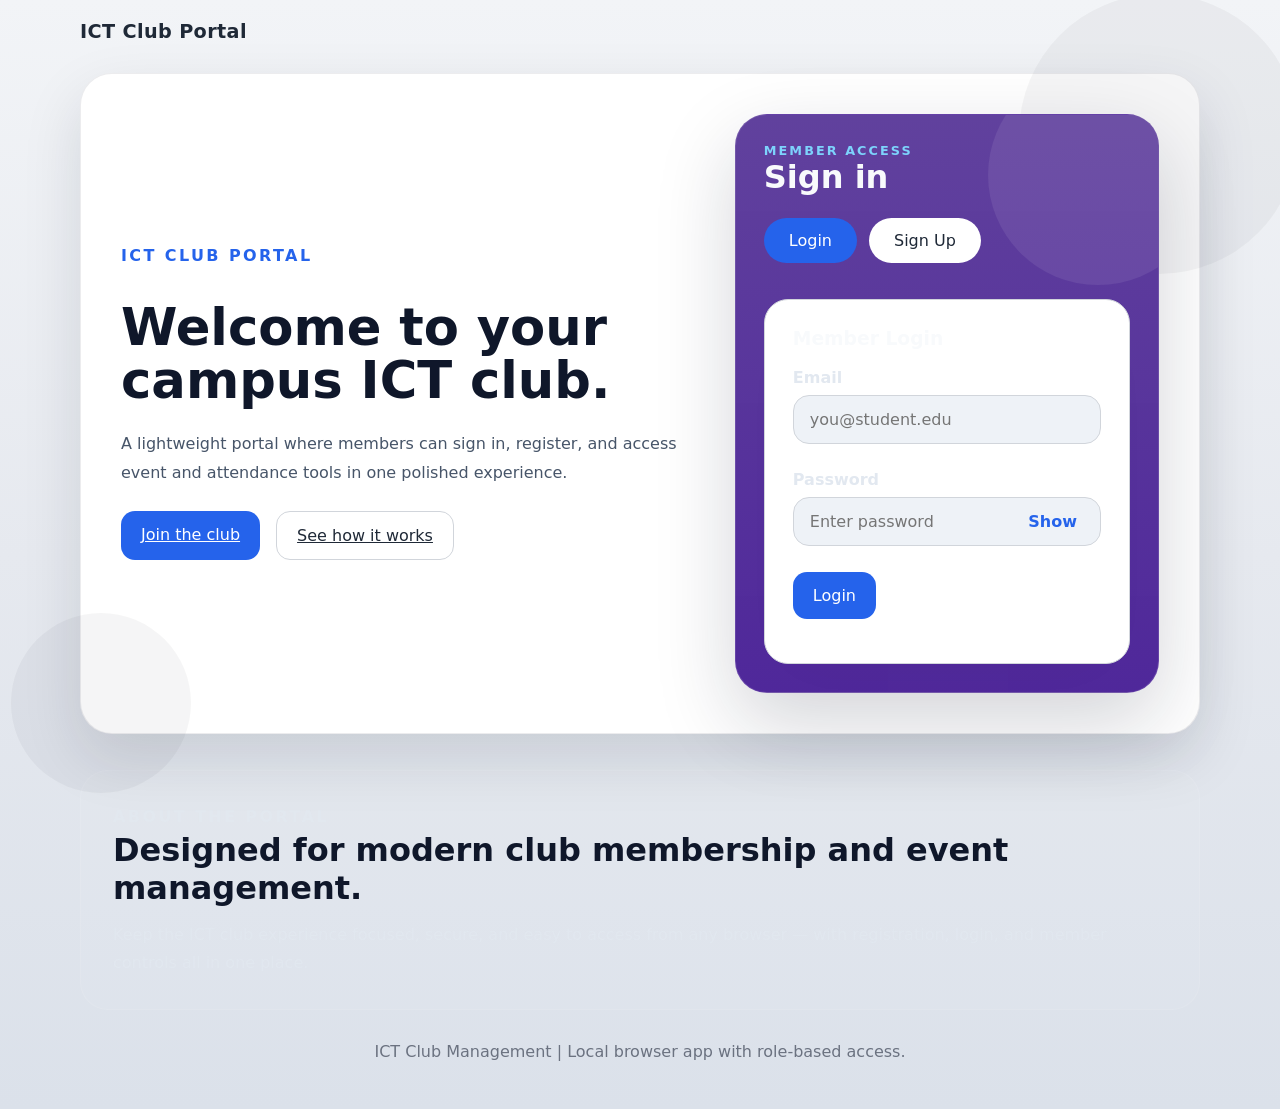
<file: index.html>
<!DOCTYPE html>
<html lang="en">
<head>
  <meta charset="UTF-8" />
  <meta name="viewport" content="width=device-width, initial-scale=1.0" />
  <title>ICT Club Management | Login & Signup</title>
  <link rel="stylesheet" href="css/styles.css" />
</head>
<body>
  <div class="page-shell auth-page">
    <header class="site-header">
      <div class="brand">ICT Club Portal</div>
    </header>

    <section class="landing-hero" id="home">
      <div class="hero-copy">
        <p class="eyebrow">ICT Club Portal</p>
        <h1>Welcome to your campus ICT club.</h1>
        <p class="lead">A lightweight portal where members can sign in, register, and access event and attendance tools in one polished experience.</p>
        <div class="hero-cta">
          <a href="#auth-card" class="button button-primary">Join the club</a>
          <a href="#about" class="button button-ghost">See how it works</a>
        </div>
      </div>

      <div class="auth-card" id="auth-card">
        <div class="auth-card-top">
          <div>
            <p class="eyebrow">Member access</p>
            <h2>Sign in</h2>
          </div>
          <div class="hero-actions">
            <button class="tab-button active" data-target="login-panel">Login</button>
            <button class="tab-button" data-target="signup-panel">Sign Up</button>
          </div>
        </div>

        <div class="auth-grid">
          <section class="panel login-panel active" id="login-panel">
            <h3>Member Login</h3>
            <form id="loginForm" novalidate>
              <div class="form-group">
                <label for="loginEmail">Email</label>
                <input type="email" id="loginEmail" required placeholder="you@student.edu" />
                <span class="input-error" id="loginEmailError"></span>
              </div>
              <div class="form-group password-field">
                <label for="loginPassword">Password</label>
                <div class="input-with-action">
                  <input type="password" id="loginPassword" required placeholder="Enter password" />
                  <button type="button" class="password-toggle" data-target="loginPassword">Show</button>
                </div>
                <span class="input-error" id="loginPasswordError"></span>
              </div>
              <button type="submit" class="button button-primary">Login</button>
              <p class="form-note"><!--Admin credential: <strong>admin@ictclub.edu</strong> / <strong>Admin@123</strong>--></p>
            </form>
          </section>

          <section class="panel signup-panel" id="signup-panel">
            <h3>New Member Registration</h3>
            <form id="signupForm" novalidate>
              <div class="form-grid">
                <div class="form-group">
                  <label for="fullName">Full Name</label>
                  <input type="text" id="fullName" required placeholder="Jane Doe" />
                  <span class="input-error" id="nameError"></span>
                </div>
                <div class="form-group">
                  <label for="email">Email</label>
                  <input type="email" id="email" required placeholder="jane@student.edu" />
                  <span class="input-error" id="emailError"></span>
                </div>
                <div class="form-group">
                  <label for="phone">Phone Number</label>
                  <input type="tel" id="phone" required placeholder="070 1234 5678" />
                  <span class="input-error" id="phoneError"></span>
                </div>
                <div class="form-group">
                  <label for="studentId">Student ID</label>
                  <input type="text" id="studentId" required placeholder="2024ICT001" />
                  <span class="input-error" id="studentIdError"></span>
                </div>
                <div class="form-group">
                  <label for="faculty">Faculty</label>
                  <select id="faculty" required>
                    <option value="">Select faculty</option>
                    <option>Sharia</option>
                    <option>Education</option>
                    <option>IT</option>
                    <option>School of Business</option>
                  </select>
                  <span class="input-error" id="facultyError"></span>
                </div>
                <div class="form-group">
                  <label for="interest">ICT Interest</label>
                  <select id="interest" required>
                    <option value="">Select interest</option>
                    <option>Cyber Security</option>
                    <option>Software Engineering</option>
                    <option>Data Science</option>
                    <option>UI/UX Design</option>
                    <option>AI/ML</option>
                    <option>Networking</option>
                  </select>
                  <span class="input-error" id="interestError"></span>
                </div>
                <div class="form-group password-field">
                  <label for="password">Password</label>
                  <div class="input-with-action">
                    <input type="password" id="password" required placeholder="Enter password" />
                    <button type="button" class="password-toggle" data-target="password">Show</button>
                  </div>
                  <span class="input-error" id="passwordError"></span>
                </div>
                <div class="form-group password-field">
                  <label for="confirmPassword">Confirm Password</label>
                  <div class="input-with-action">
                    <input type="password" id="confirmPassword" required placeholder="Repeat password" />
                    <button type="button" class="password-toggle" data-target="confirmPassword">Show</button>
                  </div>
                  <span class="input-error" id="confirmPasswordError"></span>
                </div>
              </div>
              <button type="submit" class="button button-secondary" disabled>Create Account</button>
              <p class="form-note">Already registered? Use the login tab above.</p>
            </form>
          </section>
        </div>
      </div>
    </section>

    <section class="landing-details" id="about">
      <div class="detail-copy">
        <p class="eyebrow">About the portal</p>
        <h2>Designed for modern club membership and event management.</h2>
        <p>Keep the ICT club experience focused, secure, and easy to access from any browser — with registration, login, and member controls all in one place.</p>
      </div>
    </section>

    <footer class="page-footer">
      <p>ICT Club Management | Local browser app with role-based access.</p>
    </footer>
  </div>
  <div id="toastContainer" class="toast-container"></div>

  <script src="data/mock-data.js"></script>
  <script src="js/auth.js"></script>
  <script src="js/notifications.js"></script>
  <script src="js/audit.js"></script>
</body>
</html>
</file>
<file: css/styles.css>
:root {
  --bg: #f5f7fb;
  --surface: #ffffff;
  --surface-alt: #eef2f7;
  --text: #1f2937;
  --muted: #6b7280;
  --primary: #2563eb;
  --primary-light: #dbeafe;
  --success: #16a34a;
  --danger: #dc2626;
  --border: #d1d5db;
  --shadow: rgba(15, 23, 42, 0.08);
}

[data-theme="dark"] {
  --bg: #0f172a;
  --surface: #111827;
  --surface-alt: #1f2937;
  --text: #f8fafc;
  --muted: #94a3b8;
  --border: #334155;
  --shadow: rgba(255, 255, 255, 0.08);
}

* {
  box-sizing: border-box;
}

html,
body {
  margin: 0;
  min-height: 100%;
  font-family: Inter, system-ui, -apple-system, BlinkMacSystemFont, "Segoe UI", sans-serif;
  background: linear-gradient(180deg, #f2f4f7 0%, #e6e9ef 50%, #dbe1ea 100%);
  color: #1f2937;
}

button,
input,
textarea,
select {
  font: inherit;
}

button {
  cursor: pointer;
}

.page-shell {
  max-width: 1160px;
  margin: 0 auto;
  padding: 20px 20px 32px;
}

.site-header {
  display: flex;
  justify-content: space-between;
  align-items: center;
  gap: 16px;
  margin-bottom: 30px;
}

.site-nav {
  display: flex;
  gap: 22px;
  flex-wrap: wrap;
}

.site-nav a {
  color: #475569;
  text-decoration: none;
  font-weight: 600;
}

.site-nav a:hover {
  color: #0f172a;
}

.brand {
  font-size: 1.1rem;
  font-weight: 700;
  letter-spacing: 0.02em;
}

.landing-hero {
  display: grid;
  grid-template-columns: minmax(0, 1.45fr) minmax(0, 1.05fr);
  gap: 28px;
  align-items: stretch;
  padding: 40px;
  border-radius: 32px;
  background: #ffffff;
  border: 1px solid rgba(15, 23, 42, 0.08);
  box-shadow: 0 24px 60px rgba(15, 23, 42, 0.12);
  position: relative;
}

.landing-hero::before,
.landing-hero::after {
  content: '';
  position: absolute;
  background: rgba(15, 23, 42, 0.04);
  border-radius: 999px;
  pointer-events: none;
}

.landing-hero::before {
  width: 280px;
  height: 280px;
  top: -80px;
  right: -100px;
}

.landing-hero::after {
  width: 180px;
  height: 180px;
  bottom: -60px;
  left: -70px;
}

.hero-copy {
  display: flex;
  flex-direction: column;
  justify-content: center;
  gap: 24px;
}

.hero-copy h1 {
  margin: 0;
  font-size: clamp(2.8rem, 4vw, 4.4rem);
  line-height: 1.02;
  color: #0f172a;
}

.hero-copy .lead {
  max-width: 560px;
  margin: 0;
  color: #475569;
  line-height: 1.8;
}

.hero-cta {
  display: flex;
  gap: 16px;
  flex-wrap: wrap;
}

.auth-card {
  display: flex;
  flex-direction: column;
  justify-content: space-between;
  padding: 28px;
  border-radius: 32px;
  background: linear-gradient(180deg, rgba(88, 55, 152, 0.95), rgba(72, 31, 150, 0.96));
  border: 1px solid rgba(255, 255, 255, 0.12);
  box-shadow: 0 30px 80px rgba(15, 23, 42, 0.18);
  color: #f8fafc;
  min-height: 500px;
  position: relative;
  overflow: hidden;
}

.auth-card::before {
  content: '';
  position: absolute;
  width: 220px;
  height: 220px;
  background: rgba(255, 255, 255, 0.08);
  border-radius: 50%;
  top: -50px;
  right: -50px;
}

.auth-card-top {
  position: relative;
  z-index: 1;
  display: flex;
  flex-direction: column;
  gap: 22px;
}

.auth-card-top h2 {
  margin: 0;
  font-size: 2.2rem;
}

.auth-card-top .eyebrow {
  margin: 0;
  color: rgba(255, 255, 255, 0.7);
  letter-spacing: 0.16em;
  text-transform: uppercase;
  font-size: 0.8rem;
}

.hero-actions {
  display: flex;
  gap: 12px;
  flex-wrap: wrap;
}

.tab-button {
  border: 1px solid rgba(255, 255, 255, 0.22);
  border-radius: 999px;
  background: rgba(255, 255, 255, 0.07);
  color: #f8fafc;
  padding: 12px 22px;
  transition: all 0.2s ease;
}

.tab-button.active,
.tab-button:hover {
  background: rgba(255, 255, 255, 0.18);
  border-color: transparent;
  color: #ffffff;
}

.auth-grid {
  display: grid;
  gap: 22px;
  margin-top: 12px;
  position: relative;
  z-index: 1;
}

.panel {
  background: rgba(255, 255, 255, 0.08);
  border: 1px solid rgba(255, 255, 255, 0.14);
  border-radius: 24px;
  padding: 24px;
  box-shadow: inset 0 1px 0 rgba(255, 255, 255, 0.05);
}

.panel h3 {
  margin-top: 0;
  color: #f8fafc;
}

.panel:not(.active) {
  display: none;
}

.form-grid {
  display: grid;
  gap: 16px;
}

.form-group label {
  font-weight: 600;
  color: rgba(255, 255, 255, 0.88);
}

input,
select,
textarea {
  width: 100%;
  border: 1px solid rgba(255, 255, 255, 0.16);
  border-radius: 18px;
  padding: 14px 16px;
  background: rgba(255, 255, 255, 0.1);
  color: #0f172a;
  transition: border-color 0.2s ease, box-shadow 0.2s ease;
}

.input-with-action {
  position: relative;
  display: flex;
  align-items: center;
}

.input-with-action input {
  flex: 1;
  padding-right: 100px;
}

.password-toggle {
  position: absolute;
  right: 10px;
  background: rgba(255, 255, 255, 0.12);
  border: none;
  color: #ffffff;
  font-weight: 700;
  cursor: pointer;
  padding: 10px 14px;
  border-radius: 999px;
  transition: background 0.2s ease, color 0.2s ease;
}

.password-toggle:hover {
  background: rgba(255, 255, 255, 0.2);
}

input:focus,
select:focus,
textarea:focus {
  outline: none;
  border-color: rgba(67, 56, 202, 0.85);
  box-shadow: 0 0 0 4px rgba(96, 165, 250, 0.12);
}

button:disabled,
button[disabled] {
  cursor: not-allowed;
  opacity: 0.55;
  transform: none;
}

.button-primary {
  background: linear-gradient(90deg, #f97316, #ef4444);
  color: #fff;
}

.button-secondary {
  background: rgba(255, 255, 255, 0.16);
  border: 1px solid rgba(255, 255, 255, 0.22);
  color: #fff;
}

.button-ghost {
  background: transparent;
  border: 1px solid rgba(15, 23, 42, 0.12);
  color: #0f172a;
}

.input-error {
  min-height: 18px;
  color: #fca5a5;
  font-size: 0.9rem;
}

.form-note {
  margin: 16px 0 0;
  color: rgba(255, 255, 255, 0.72);
}

.page-footer {
  text-align: center;
  margin-top: 32px;
  color: #475569;
}

.landing-details {
  margin-top: 36px;
  padding: 32px;
  border-radius: 28px;
  background: rgba(255, 255, 255, 0.92);
  border: 1px solid rgba(15, 23, 42, 0.08);
}

.detail-copy h2 {
  margin: 0 0 14px;
  font-size: clamp(1.8rem, 2.5vw, 2.4rem);
  color: #0f172a;
}

.detail-copy p {
  margin: 0;
  color: #475569;
  line-height: 1.75;
}

@media (max-width: 960px) {
  .landing-hero {
    grid-template-columns: 1fr;
  }
}

@media (max-width: 720px) {
  .page-shell {
    padding: 18px 16px 24px;
  }

  .hero-copy h1 {
    font-size: 2.4rem;
  }

  .hero-cta {
    flex-direction: column;
  }

  .auth-card {
    padding: 22px;
  }

  .input-with-action input {
    padding-right: 90px;
  }
}

.auth-card-top {
  display: flex;
  flex-direction: column;
  gap: 22px;
  margin-bottom: 24px;
}

.auth-card-top h2 {
  margin: 0;
  font-size: 2rem;
}

.auth-card-top .eyebrow {
  margin: 0;
  color: #7dd3fc;
  letter-spacing: 0.16em;
  text-transform: uppercase;
  font-size: 0.8rem;
}

.hero-actions {
  display: flex;
  gap: 12px;
  flex-wrap: wrap;
}

.tab-button {
  border: 1px solid rgba(255, 255, 255, 0.12);
  border-radius: 999px;
  background: rgba(255, 255, 255, 0.07);
  color: #eef2ff;
  padding: 12px 22px;
  transition: all 0.2s ease;
}

.tab-button.active,
.tab-button:hover {
  background: linear-gradient(90deg, #2563eb, #7c3aed);
  border-color: transparent;
  color: #fff;
}

.auth-grid {
  display: grid;
  gap: 24px;
}

.panel {
  background: rgba(15, 23, 42, 0.65);
  border: 1px solid rgba(255, 255, 255, 0.08);
  border-radius: 24px;
  padding: 24px;
  box-shadow: inset 0 0 0 1px rgba(255, 255, 255, 0.02);
}

.panel h3 {
  margin-top: 0;
  color: #f8fafc;
}

.panel:not(.active) {
  display: none;
}

.form-grid {
  display: grid;
  gap: 18px;
}

.form-group label {
  font-weight: 600;
  color: #e2e8f0;
}

input,
select,
textarea {
  width: 100%;
  border: 1px solid rgba(255, 255, 255, 0.12);
  border-radius: 18px;
  padding: 14px 16px;
  background: rgba(255, 255, 255, 0.06);
  color: #f8fafc;
  transition: border-color 0.2s ease, box-shadow 0.2s ease;
}

.input-with-action {
  position: relative;
  display: flex;
  align-items: center;
}

.input-with-action input {
  flex: 1;
  padding-right: 112px;
}

.password-toggle {
  position: absolute;
  right: 10px;
  background: rgba(255, 255, 255, 0.08);
  border: none;
  color: #93c5fd;
  font-weight: 700;
  cursor: pointer;
  padding: 10px 14px;
  border-radius: 999px;
  transition: background 0.2s ease, color 0.2s ease;
}

.password-toggle:hover {
  background: rgba(255, 255, 255, 0.16);
}

input:focus,
select:focus,
textarea:focus {
  outline: none;
  border-color: #60a5fa;
  box-shadow: 0 0 0 4px rgba(37, 99, 235, 0.12);
}

.button {
  border: none;
  border-radius: 14px;
  padding: 14px 20px;
  transition: transform 0.2s ease, background 0.2s ease;
}

.button:hover {
  transform: translateY(-1px);
}

button:disabled,
button[disabled] {
  cursor: not-allowed;
  opacity: 0.55;
  transform: none;
}

.button-primary {
  background: linear-gradient(90deg, #2563eb, #8b5cf6);
  color: #fff;
}

.button-secondary {
  background: rgba(255, 255, 255, 0.08);
  border: 1px solid rgba(255, 255, 255, 0.12);
  color: #eef2ff;
}

.button-ghost {
  background: transparent;
  border: 1px solid rgba(255, 255, 255, 0.16);
  color: #eef2ff;
}

.input-error {
  min-height: 18px;
  color: #fca5a5;
  font-size: 0.9rem;
}

.form-note {
  margin: 16px 0 0;
  color: rgba(226, 232, 240, 0.7);
}

.page-footer {
  text-align: center;
  margin-top: 32px;
  color: rgba(226, 232, 240, 0.7);
}

.landing-details {
  margin-top: 36px;
  padding: 32px;
  border-radius: 28px;
  background: rgba(255, 255, 255, 0.05);
  border: 1px solid rgba(255, 255, 255, 0.08);
}

.detail-copy h2 {
  margin: 0 0 14px;
  font-size: clamp(1.8rem, 2.5vw, 2.4rem);
}

.detail-copy p {
  margin: 0;
  color: rgba(226, 232, 240, 0.78);
  line-height: 1.75;
}

@media (max-width: 960px) {
  .landing-hero {
    grid-template-columns: 1fr;
  }
}

@media (max-width: 720px) {
  .page-shell {
    padding: 18px 16px 24px;
  }

  .hero-copy h1 {
    font-size: 2.4rem;
  }

  .hero-copy .lead {
    margin-bottom: 22px;
  }

  .auth-card {
    padding: 22px;
  }

  .auth-grid {
    gap: 18px;
  }
}

.eyebrow {
  margin: 0 0 12px;
  text-transform: uppercase;
  letter-spacing: 0.15em;
  color: var(--primary);
  font-weight: 700;
}

.hero-actions {
  display: flex;
  gap: 12px;
  flex-wrap: wrap;
}

.tab-button {
  border: 1px solid transparent;
  border-radius: 999px;
  background: var(--surface);
  color: var(--text);
  padding: 12px 24px;
  transition: all 0.2s ease;
}

.tab-button.active,
.tab-button:hover {
  background: var(--primary);
  color: #fff;
}

.auth-grid {
  display: grid;
  gap: 24px;
  grid-template-columns: 1fr;
}

.panel {
  background: var(--surface);
  border: 1px solid var(--border);
  border-radius: 24px;
  padding: 28px;
  box-shadow: 0 20px 55px -40px var(--shadow);
}

.panel h2 {
  margin-top: 0;
}

.form-grid {
  display: grid;
  gap: 18px;
}

.form-group {
  display: grid;
  gap: 8px;
}

.form-group label {
  font-weight: 600;
}

input,
select,
textarea {
  width: 100%;
  border: 1px solid var(--border);
  border-radius: 16px;
  padding: 14px 16px;
  background: var(--surface-alt);
  color: var(--text);
  transition: border-color 0.2s ease, box-shadow 0.2s ease;
}

.input-with-action {
  position: relative;
  display: flex;
  align-items: center;
}

.input-with-action input {
  flex: 1;
  padding-right: 112px;
}

.password-toggle {
  position: absolute;
  right: 10px;
  background: transparent;
  border: none;
  color: var(--primary);
  font-weight: 700;
  cursor: pointer;
  padding: 10px 14px;
  border-radius: 999px;
  transition: background 0.2s ease, color 0.2s ease;
}

.password-toggle:hover {
  background: rgba(37, 99, 235, 0.08);
}

input:focus,
select:focus,
textarea:focus {
  outline: none;
  border-color: var(--primary);
  box-shadow: 0 0 0 4px rgba(37, 99, 235, 0.12);
}

.button {
  border: none;
  border-radius: 14px;
  padding: 14px 20px;
  transition: transform 0.2s ease, background 0.2s ease;
}

.button:hover {
  transform: translateY(-1px);
}

button:disabled,
button[disabled] {
  cursor: not-allowed;
  opacity: 0.55;
  transform: none;
}

.button-primary {
  background: var(--primary);
  color: #fff;
}

.button-secondary {
  background: var(--surface-alt);
  border: 1px solid var(--border);
  color: var(--text);
}

.button-ghost {
  background: transparent;
  border: 1px solid var(--border);
  color: var(--text);
}

.input-error {
  min-height: 18px;
  color: var(--danger);
  font-size: 0.9rem;
}

.form-note {
  margin: 16px 0 0;
  color: var(--muted);
}

.page-footer {
  text-align: center;
  margin-top: 32px;
  color: var(--muted);
}

.dashboard-page,
.admin-page {
  background: none;
}

.topbar {
  display: flex;
  justify-content: space-between;
  align-items: center;
  gap: 16px;
  background: var(--surface);
  padding: 18px 24px;
  border-radius: 20px;
  border: 1px solid var(--border);
  margin-bottom: 24px;
}

.brand {
  font-size: 1.2rem;
  font-weight: 700;
}

.topbar-actions {
  display: flex;
  gap: 12px;
  flex-wrap: wrap;
}

.dashboard-grid,
.admin-grid {
  display: grid;
  gap: 24px;
}

.dashboard-grid {
  grid-template-columns: minmax(280px, 360px) 1fr;
}

.admin-grid {
  grid-template-columns: 1.2fr 1.4fr;
}

.card {
  background: var(--surface);
  border: 1px solid var(--border);
  border-radius: 24px;
  padding: 24px;
  box-shadow: 0 20px 55px -40px var(--shadow);
}

.card-header {
  margin-bottom: 18px;
}

.profile-content,
.stats-grid,
.event-list,
.attendance-history,
.member-list,
.analytics-grid {
  display: grid;
  gap: 16px;
}

.profile-card .profile-row {
  display: flex;
  justify-content: space-between;
  gap: 10px;
  padding: 14px 16px;
  background: var(--surface-alt);
  border-radius: 16px;
}

.profile-card .profile-row strong {
  color: var(--muted);
}

.stats-grid {
  grid-template-columns: repeat(2, minmax(120px, 1fr));
}

.stat-card {
  background: var(--surface-alt);
  border-radius: 18px;
  padding: 18px;
}

.event-item,
.member-item,
.attendance-item,
.analytics-card {
  background: var(--surface-alt);
  border-radius: 18px;
  padding: 18px;
  display: grid;
  gap: 12px;
}

.event-item h3,
.member-item h3,
.attendance-item h3,
.analytics-card h3 {
  margin: 0;
}

.event-item p,
.member-item p,
.attendance-item p,
.analytics-card p {
  margin: 0;
  color: var(--muted);
}

.event-actions,
.member-actions,
.attendance-status {
  display: flex;
  justify-content: space-between;
  gap: 10px;
  flex-wrap: wrap;
}

.event-actions button,
.member-actions button,
.attendance-status button {
  margin-left: auto;
}

.member-actions {
  align-items: center;
}

.member-actions input {
  flex: 1;
  min-width: 220px;
}

.attendance-history {
  grid-template-columns: 1fr;
}

.event-list,
.member-list {
  grid-auto-rows: minmax(140px, auto);
}

.event-list .event-item,
.member-list .member-item {
  display: grid;
  grid-template-columns: 1fr auto;
  gap: 16px;
}

@media (max-width: 900px) {
  .dashboard-grid,
  .admin-grid {
    grid-template-columns: 1fr;
  }
}

@media (max-width: 640px) {
  .hero-panel,
  .panel,
  .topbar,
  .card {
    padding: 20px;
  }

  .hero-actions,
  .topbar-actions,
  .event-actions,
  .member-actions,
  .attendance-status {
    flex-direction: column;
    align-items: stretch;
  }

  .button {
    width: 100%;
  }
}
</file>
